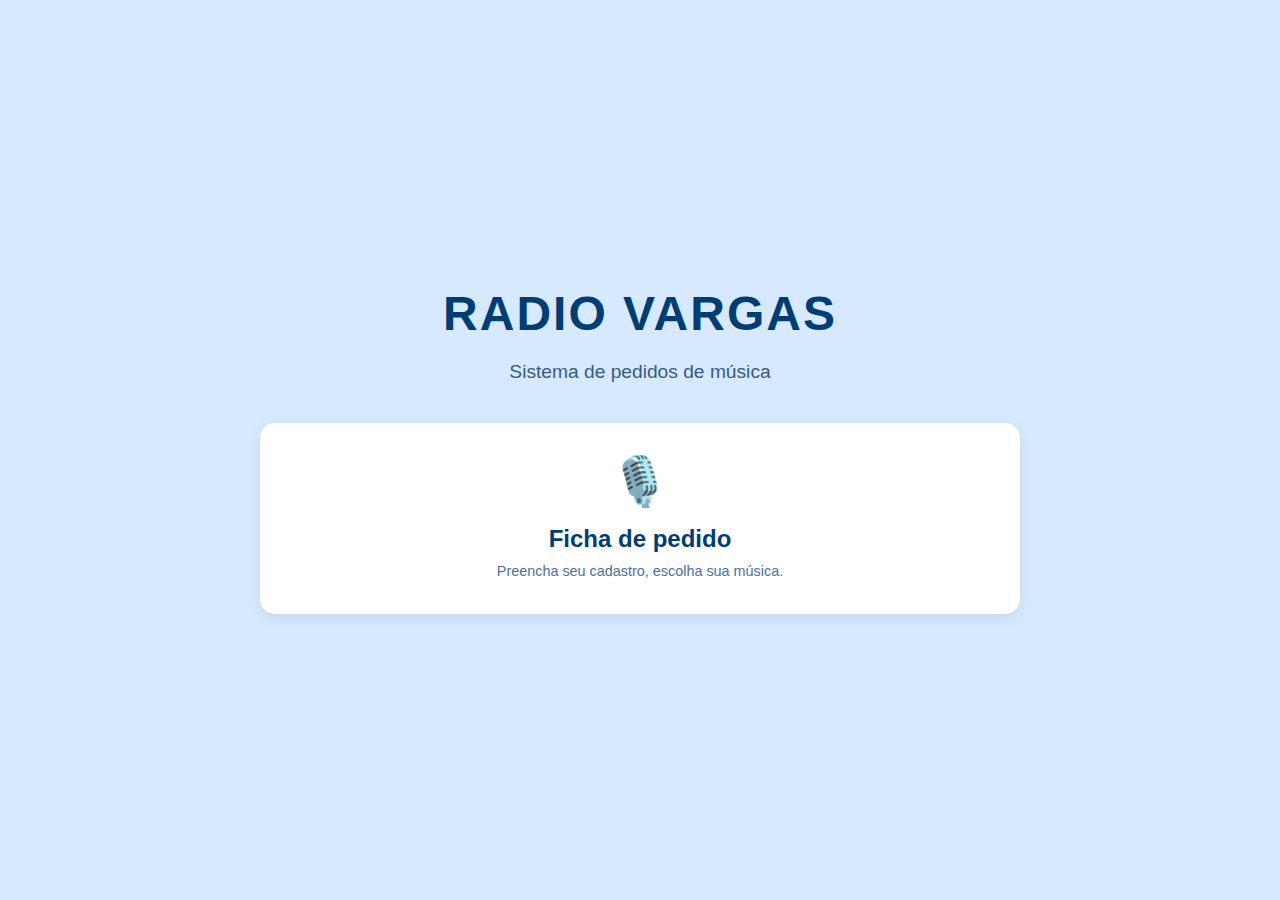
<file: index.html>
<!DOCTYPE html>
<html lang="pt-br">
<head>
    <meta charset="UTF-8">
    <meta name="viewport" content="width=device-width, initial-scale=1.0">
    <title>Portal - Academia do Bitelo</title>
    <style>
       * {
    box-sizing: border-box;
    font-family: 'Segoe UI', Tahoma, Geneva, Verdana, sans-serif;
}

body {
    background-color: #d7e9ff; /* Fundo azul claro */
    margin: 0;
    padding: 0;
    display: flex;
    justify-content: center;
    align-items: center;
    min-height: 100vh;
}

/* Container principal */
.portal-container {
    width: 100%;
    max-width: 800px;
    text-align: center;
    padding: 20px;
}

/* Título */
.header-logo {
    margin-bottom: 40px;
}

.header-logo h1 {
    color: #003d73; /* Azul escuro */
    font-size: 3em;
    margin: 0;
    text-transform: uppercase;
    letter-spacing: 2px;
}

.header-logo p {
    color: #355c85;
    font-size: 1.2em;
}

/* Grid dos cards do menu */
.menu-grid {
    display: grid;
    grid-template-columns: repeat(auto-fit, minmax(250px, 1fr));
    gap: 20px;
}

/* Card */
.menu-item {
    background: white;
    padding: 30px;
    border-radius: 15px;
    box-shadow: 0 4px 15px rgba(0,0,0,0.08);
    transition: transform 0.3s, box-shadow 0.3s;
    text-decoration: none;
    color: #1a1a1a;
    border-bottom: 5px solid transparent;
    display: flex;
    flex-direction: column;
    align-items: center;
}

/* Hover */
.menu-item:hover {
    transform: translateY(-6px);
    box-shadow: 0 10px 22px rgba(0, 64, 150, 0.25);
    border-bottom: 5px solid #007bff; /* Azul vibrante */
}

/* Ícones */
.icone {
    font-size: 3em;
    margin-bottom: 15px;
    color: #007bff; /* Azul principal */
}

/* Títulos dos cards */
.titulo-card {
    font-size: 1.5em;
    font-weight: bold;
    margin-bottom: 10px;
    color: #003d73; /* Azul escuro */
}

/* Descrição dentro dos cards */
.desc-card {
    color: #4a6fa5; /* Azul suave */
    font-size: 0.9em;
}

/* Rodapé */
footer {
    margin-top: 50px;
    color: #6b8db9;
    font-size: 0.8em;
}
    </style>
</head>
<body>

    <div class="portal-container">
        
        <div class="header-logo">
            <h1>Radio Vargas</h1>
            <p>Sistema de pedidos de música</p>
        </div>

        <div class="menu-grid">
            <!-- Link para o Formulário Principal -->
            <a href="formulario.html" class="menu-item">
                <div class="icone">🎙️</div>
                <div class="titulo-card">Ficha de pedido</div>
                <div class="desc-card">Preencha seu cadastro, escolha sua música.</div>
            </a>
    </div>

</body>
</html>
</file>
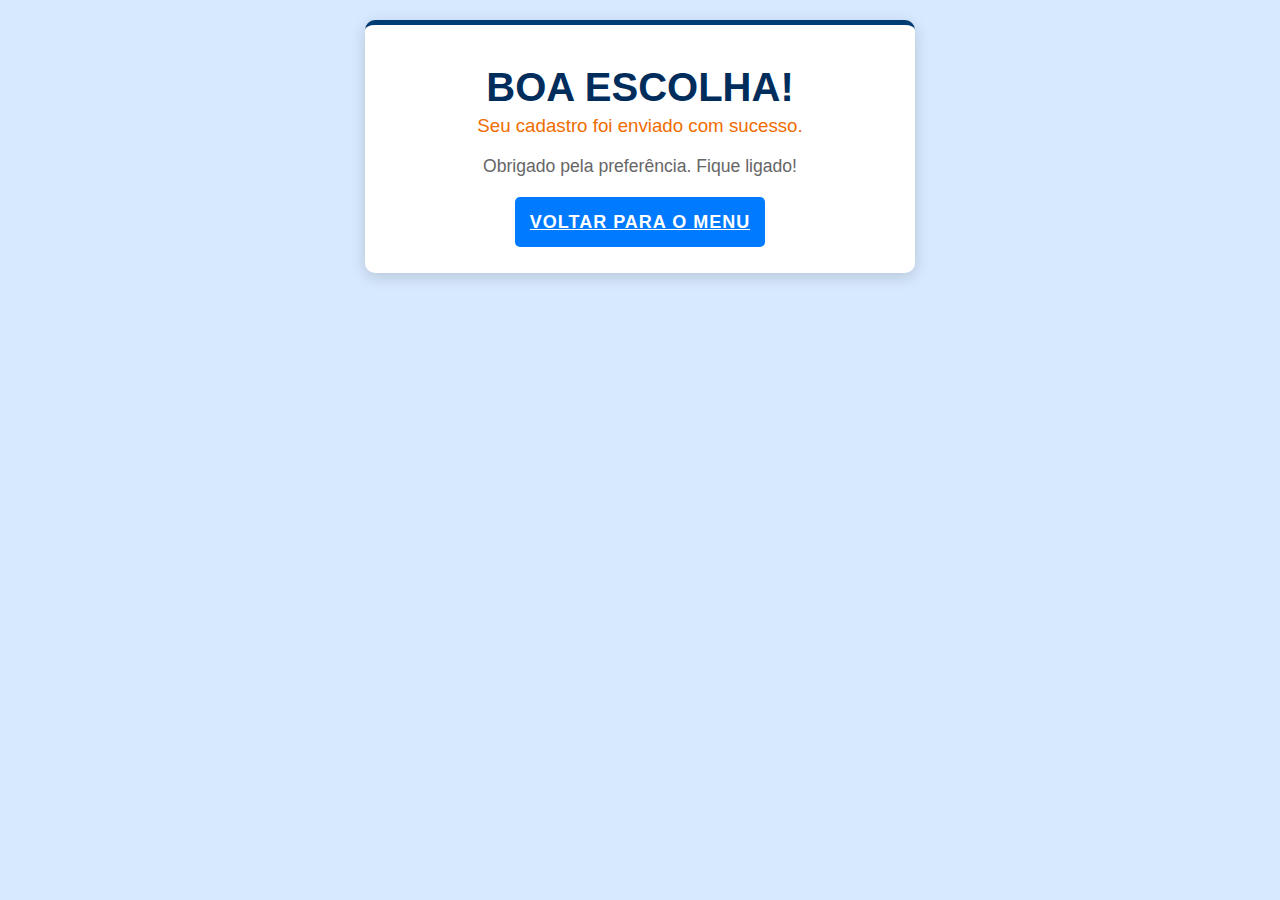
<file: enviado.html>
<!DOCTYPE html>
<html lang="pt-br">
<head>
    <link rel="stylesheet" href="form.css">
    <meta charset="UTF-8">
    <meta name="viewport" content="width=device-width, initial-scale=1.0">
    <title>Cadastro Realizado - Rádio Vargas</title>
</head>
<body>

    <div class="card" style="text-align: center;">
        <h1 style="font-size: 2.5em;">BOA ESCOLHA!</h1>
        <h3 style="color: #ef6c00;">Seu cadastro foi enviado com sucesso.</h3>
        
        <p style="color: #666; font-size: 1.1em;">
            Obrigado pela preferência. Fique ligado!
        </p>
        
        <br>
        <a href="index.html" class="btn-enviar">Voltar para o Menu</a>
    </div>
    
</body>
</html>
</file>
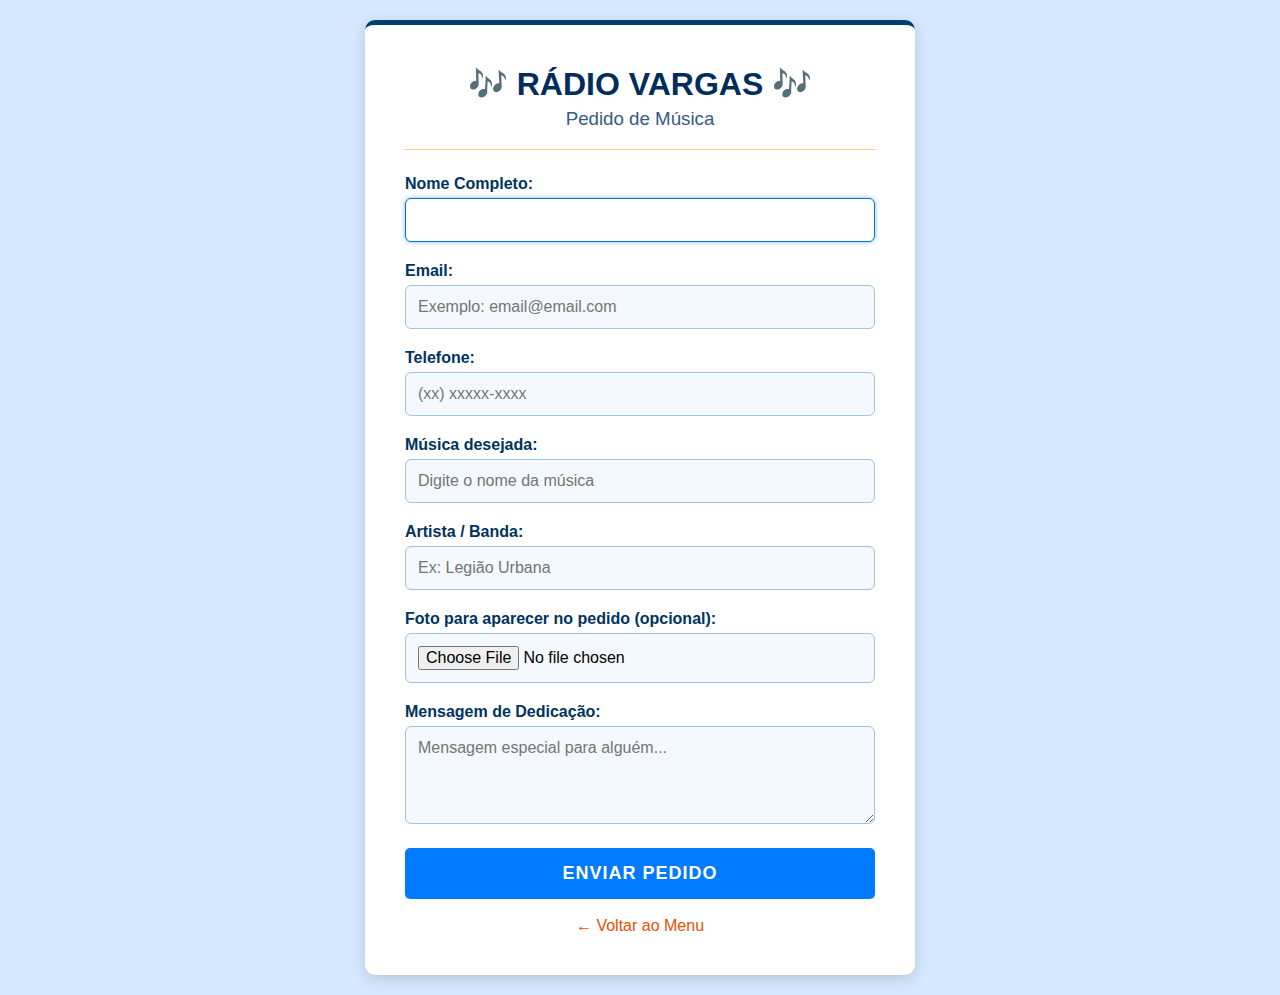
<file: formulario.html>
<!DOCTYPE html>
<html lang="pt-br">
<head>
    <link rel="stylesheet" href="form.css">
    <meta charset="UTF-8">
    <meta name="viewport" content="width=device-width, initial-scale=1.0">
    <title>Rádio Vargas</title>
</head>
<body>
    <form id="form-cadastro" class="card">
        <h1>🎶 Rádio Vargas 🎶</h1>
        <h3>Pedido de Música</h3>
        <hr style="border: 0; border-top: 1px solid #ffcc80; margin-bottom: 25px;">

        <label for="nome">Nome Completo:</label>
        <input type="text" name="nome" id="nome" required autofocus>

        <label for="email">Email:</label>
        <input type="email" name="email" id="email" required placeholder="Exemplo: email@email.com">

        <label for="telefone">Telefone:</label>
        <input type="tel" name="telefone" id="telefone" required placeholder="(xx) xxxxx-xxxx">

        <label for="musica">Música desejada:</label>
        <input type="text" name="musica" id="musica" required placeholder="Digite o nome da música">

        <label for="artista">Artista / Banda:</label>
        <input type="text" name="artista" id="artista" required placeholder="Ex: Legião Urbana">

        <label for="foto">Foto para aparecer no pedido (opcional):</label>
        <input type="file" name="foto" id="foto">

        <label for="dedicat">Mensagem de Dedicação:</label>
        <textarea name="dedicat" id="dedicat" rows="4" maxlength="200" placeholder="Mensagem especial para alguém..."></textarea>

        <button type="submit" class="btn-enviar">Enviar Pedido</button>
        
        <br><br>
        <a href="index.html" style="display:block; text-align:center; color:#e65100; text-decoration:none;">&larr; Voltar ao Menu</a>
    </form> 

    <script>
        document.getElementById('form-cadastro').addEventListener('submit', function(e) {
            e.preventDefault(); 

            const inputFoto = document.getElementById('foto');
            let nomeArquivoFoto = "Nenhuma foto";

            if (inputFoto.files.length > 0) {
                nomeArquivoFoto = inputFoto.files[0].name;
            }

            const dados = {
                nome: document.getElementById('nome').value,
                email: document.getElementById('email').value,
                telefone: document.getElementById('telefone').value,
                musica: document.getElementById('musica').value,
                artista: document.getElementById('artista').value,
                foto: nomeArquivoFoto,
                dedicacao: document.getElementById('dedicat').value || "Sem mensagem"
            };

            localStorage.setItem('pedidoMusical', JSON.stringify(dados));
            window.location.href = 'relatorio.html';
        });
    </script>
</body>
</html>
</file>
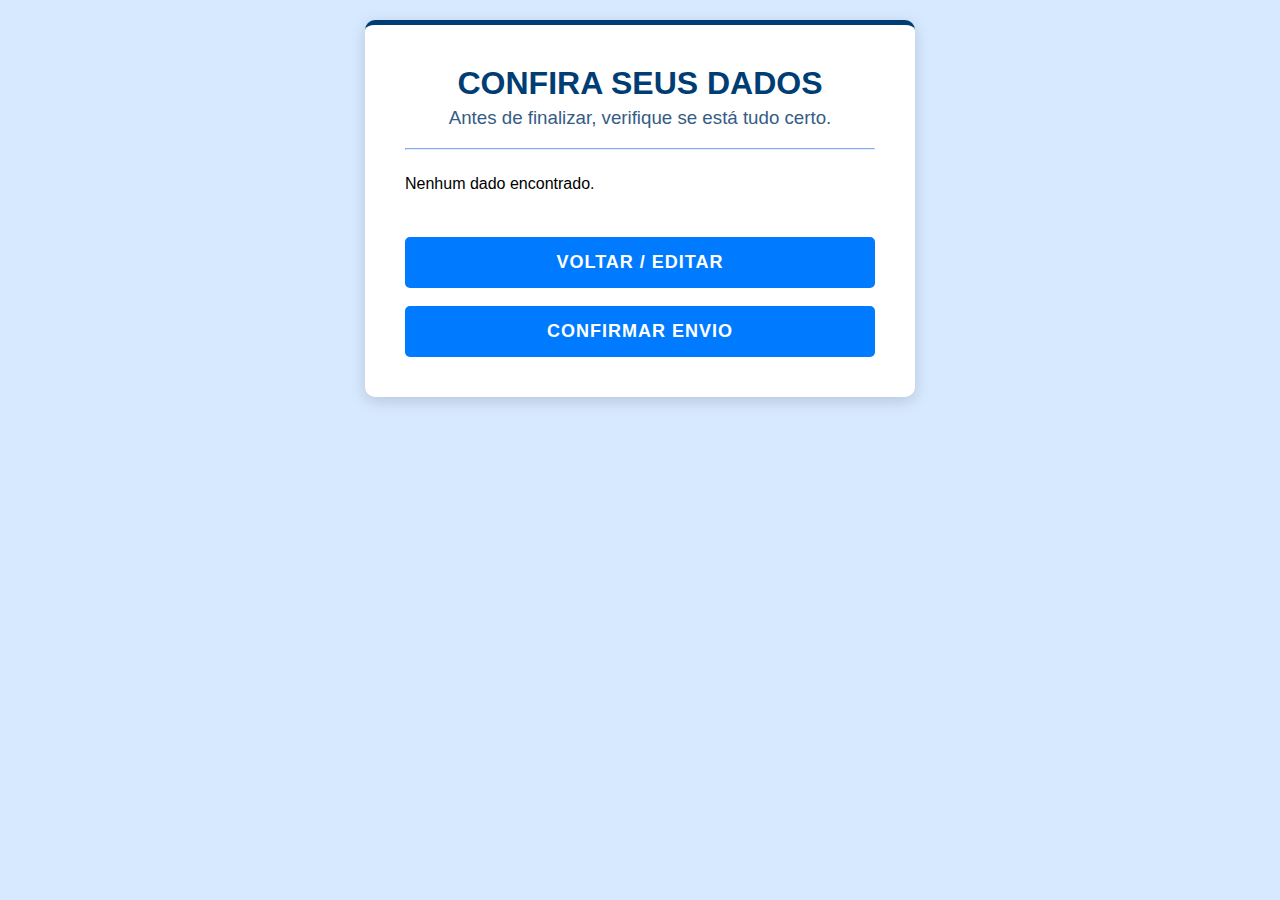
<file: relatorio.html>
<!DOCTYPE html>
<html lang="pt-br">
<head>
    <link rel="stylesheet" href="form.css">
    <meta charset="UTF-8">
    <meta name="viewport" content="width=device-width, initial-scale=1.0">
    <title>Conferência - Rádio Vargas</title>
    
    <style>
        .item-relatorio {
            border-bottom: 1px solid #aacbff; /* Linha azul clara */
            padding: 10px 0;
            display: flex;
            justify-content: space-between;
        }

        .item-relatorio strong {
            color: #003d73; /* Azul escuro */
        }

        .btn-voltar {
            background-color: #c7ddff; /* Azul clarinho */
            color: #002d5c;
            margin-top: 10px;
        }

        .btn-voltar:hover {
            background-color: #9fc4ff;
        }

        hr {
            border-top: 1px solid #7baaff !important; /* Borda azul */
        }

        h1 {
            color: #003d73 !important;
        }

        h3 {
            color: #355c85 !important;
        }
    </style>
</head>
<body>

    <div class="card">
        <h1>Confira seus Dados</h1>
        <h3>Antes de finalizar, verifique se está tudo certo.</h3>
        <hr style="margin-bottom: 25px;">

        <div id="lista-dados"></div>

        <br>
        <div class="row-dupla">
            <button onclick="history.back()" class="btn-enviar btn-voltar">Voltar / Editar</button>
            <br>
            <br>
            <button onclick="finalizarCadastro()" class="btn-enviar">Confirmar Envio</button>
        </div>
    </div>

    <script>
        const dados = JSON.parse(localStorage.getItem('dadosBitelo'));

        if (dados) {
            const lista = document.getElementById('lista-dados');
            
            const criarLinha = (label, valor) => {
                return `<div class="item-relatorio">
                            <strong>${label}:</strong> 
                            <span style="text-align: right; margin-left: 10px;">${valor}</span>
                        </div>`;
            };

            lista.innerHTML = 
                criarLinha('Nome', dados.nome) +
                criarLinha('Email', dados.email) +
                criarLinha('Telefone', dados.telefone) +
                criarLinha('Nascimento', dados.nascimento) +
                criarLinha('Música Solicitada', dados.musica) +
                criarLinha('Artista', dados.artista) +
                criarLinha('Mensagem', dados.msg) +
                criarLinha('Foto (Arquivo)', dados.foto);

        } else {
            document.getElementById('lista-dados').innerHTML = "<p>Nenhum dado encontrado.</p>";
        }

        function finalizarCadastro() {
            localStorage.removeItem('dadosBitelo');
            window.location.href = 'enviado.html';
        }
    </script>
</body>
</html>
</file>
<file: form.css>
* {
    box-sizing: border-box;
    font-family: 'Gill Sans', 'Gill Sans MT', Calibri, 'Trebuchet MS', sans-serif;
}

body {
    background-color: #d7e9ff; /* Azul claro pastel */
    margin: 0;
    padding: 20px;
}

/* Card principal do formulário */
.card {
    max-width: 550px;
    width: 100%;
    margin: auto;
    background-color: #ffffff;
    padding: 40px;
    border-radius: 10px;
    border-top: 5px solid #003d73; /* Azul escuro */
    box-shadow: 0 4px 15px rgba(0,0,0,0.15);
}

h1 {
    color: #002d5c; /* Azul bem escuro */
    text-align: center;
    margin-top: 0;
    margin-bottom: 5px;
    text-transform: uppercase;
}

h3 {
    text-align: center;
    color: #355c85; /* Azul intermediário */
    font-weight: normal;
    margin-top: 0;
}

/* Inputs */
label {
    display: block;
    margin-bottom: 5px;
    color: #00335f;
    font-weight: bold;
}

input[type="text"],
input[type="email"],
input[type="tel"],
input[type="file"],
textarea {
    width: 100%;
    padding: 12px;
    margin-bottom: 20px;
    border: 1px solid #a1c3e6;
    border-radius: 6px;
    font-size: 16px;
    background-color: #f4f9ff;
}

/* Foco */
input:focus, textarea:focus {
    outline: none;
    border: 1px solid #0077cc;
    box-shadow: 0 0 5px rgba(0,119,204,0.5);
    background-color: #ffffff;
}

/* Fieldset */
fieldset {
    border: 1px solid #a5c7ff;
    border-radius: 8px;
    margin-bottom: 20px;
    padding: 15px;
    background-color: #e3f0ff; /* Azul leve */
}

legend {
    color: #004c97;
    font-weight: bold;
}

/* Botão */
.btn-enviar, button.btn-enviar {
    width: 100%;
    border: none;
    background-color: #007bff; /* Azul forte */
    color: #fff;
    font-weight: bold;
    cursor: pointer;
    padding: 15px;
    font-size: 18px;
    border-radius: 5px;
    transition: 0.3s;
    letter-spacing: 1px;
    text-transform: uppercase;
}

.btn-enviar:hover {
    background-color: #004a99; /* Azul escuro no hover */
}
</file>
